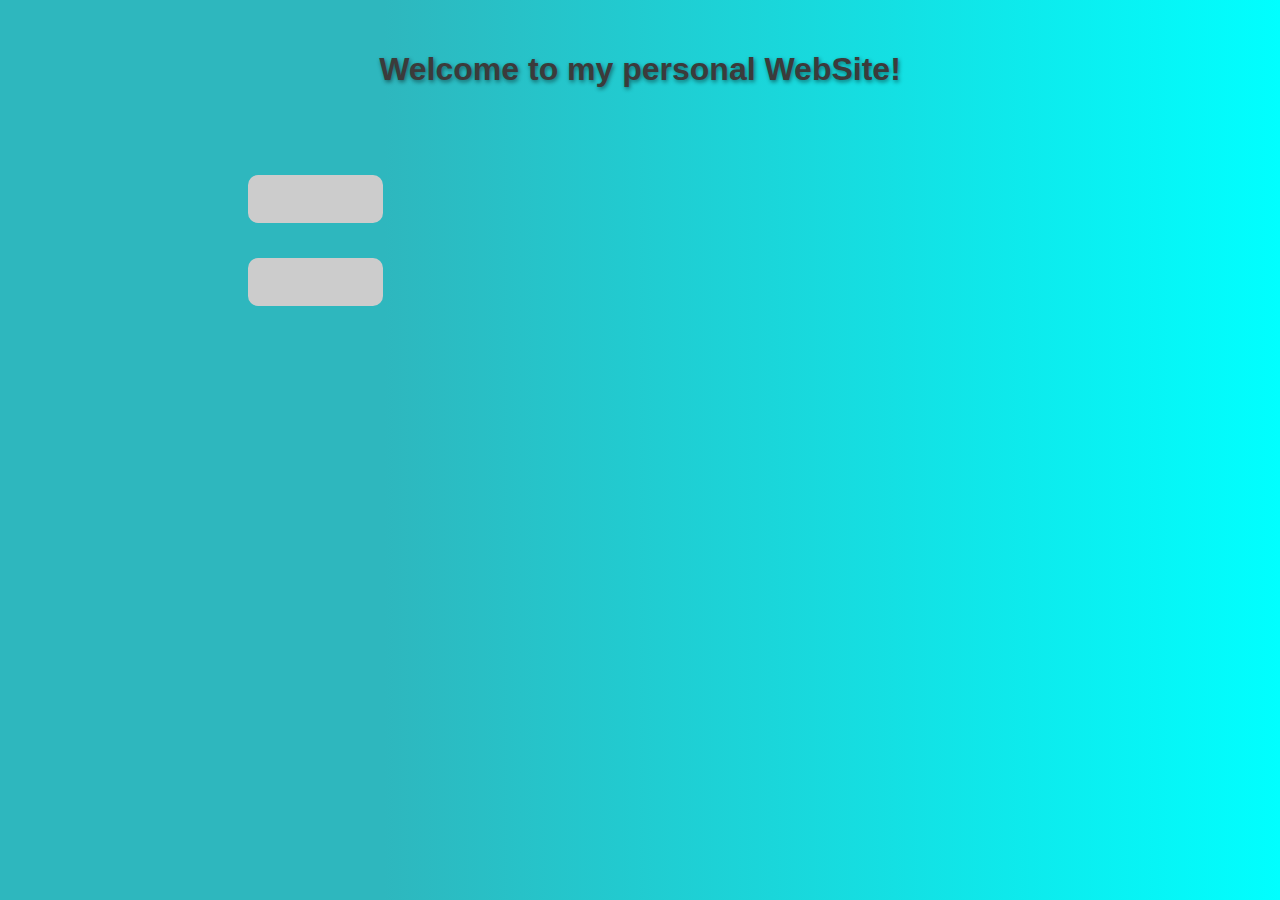
<file: index.html>
<!DOCTYPE html>
<html lang="pt-br">

<head>
    <meta charset="UTF-8">
    <meta http-equiv="X-UA-Compatible" content="IE=edge">
    <meta name="viewport" content="width=device-width, initial-scale=1.0">
    <title>Portfolio Rikelmy_CB</title>
    <link rel="stylesheet" href="style.css">
</head>

<body>
    <h1>
        Welcome to my personal WebSite!
    </h1>

    <ul>
        <li>
            <span>
                <a href="#">Contact-me!</a>
            </span>
        </li>

        <li>
            <span>
                <a href="#" class="botao2">Projects</a>
            </span>
        </li>
    </ul>
</body>

</html>
</file>
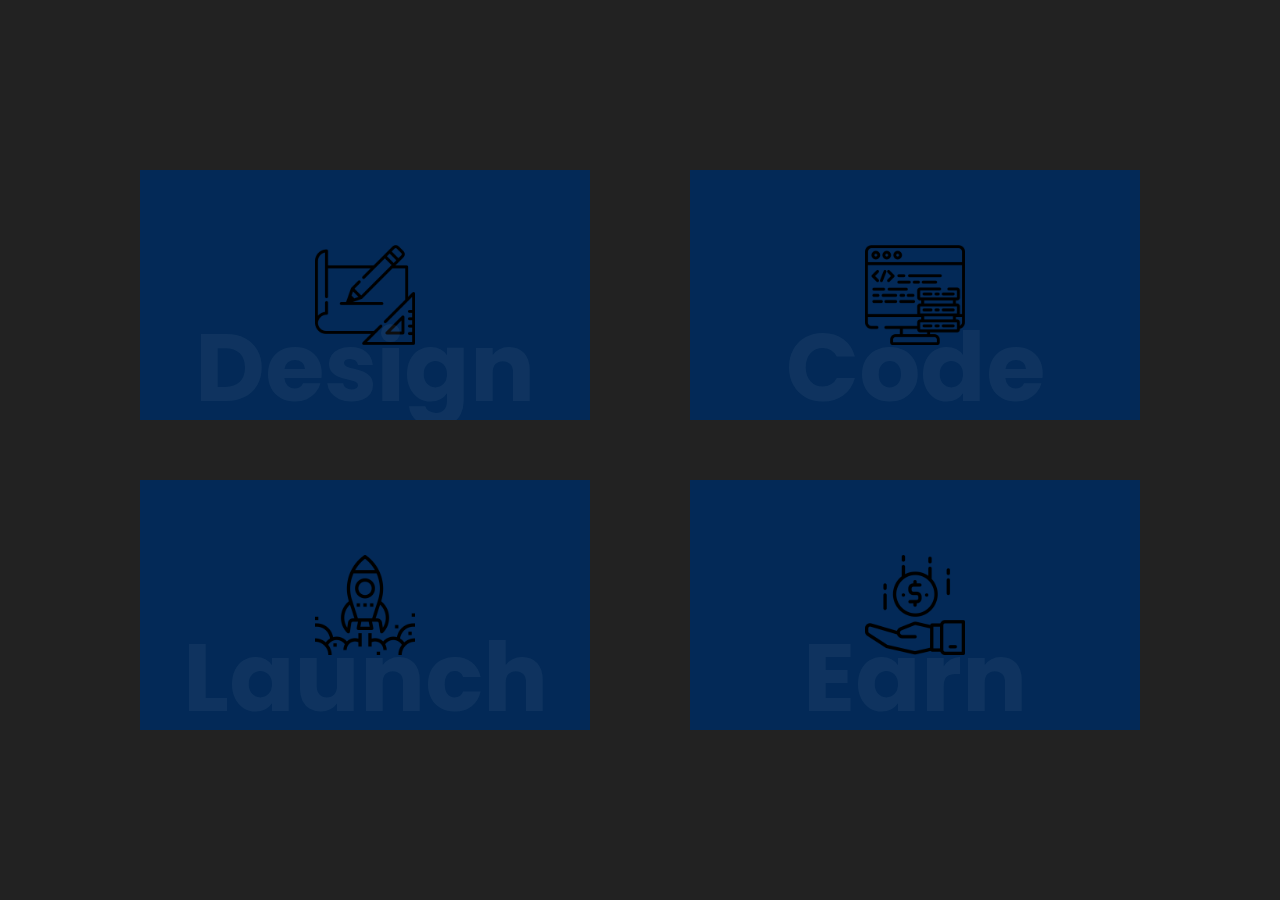
<file: CardsAnimadosResponsivos/index.html>
<!DOCTYPE html>
<html lang="pt-br">

<head>
    <meta charset="UTF-8">
    <meta http-equiv="X-UA-Compatible" content="IE=edge">
    <meta name="viewport" content="width=device-width, initial-scale=1.0">
    <title>Animated Cards Hover Effect || Responsive</title>
    <link rel="stylesheet" href="style.css">
</head>

<body>
    <div class="container">
        <div class="card">
            <div class="ImgBx" data-text="Design">
                <img src="Imgs/sketch.png" alt=" ">
            </div>
            <div class="content ">
                <div>
                    <h3>Design</h3>
                    <p>Lorem ipsum dolor sit amet consectetur adipisicing elit. Iusto laboriosam perspiciatis ullam.</p>
                    <a href="# ">Read More</a>
                </div>
            </div>
        </div>
        <div class="card">
            <div class="ImgBx" data-text="Code">
                <img src="Imgs/data.png" alt=" ">
            </div>
            <div class="content ">
                <div>
                    <h3>Code</h3>
                    <p>Lorem ipsum dolor sit amet consectetur adipisicing elit. Iusto laboriosam perspiciatis ullam.</p>
                    <a href="# ">Read More</a>
                </div>
            </div>
        </div>
        <div class="card">
            <div class="ImgBx" data-text="Launch">
                <img src="Imgs/startup.png" alt=" ">
            </div>
            <div class="content ">
                <div>
                    <h3>launch</h3>
                    <p>Lorem ipsum dolor sit amet consectetur adipisicing elit. Iusto laboriosam perspiciatis ullam.</p>
                    <a href="# ">Read More</a>
                </div>
            </div>
        </div>
        <div class="card">
            <div class="ImgBx" data-text="Earn">
                <img src="Imgs/money.png" alt=" ">
            </div>
            <div class="content">
                <div>
                    <h3>Earn</h3>
                    <p>Lorem ipsum dolor sit amet consectetur adipisicing elit. Iusto laboriosam perspiciatis ullam.</p>
                    <a href="#">Read More</a>
                </div>
            </div>
        </div>
</body>

</html>
</file>
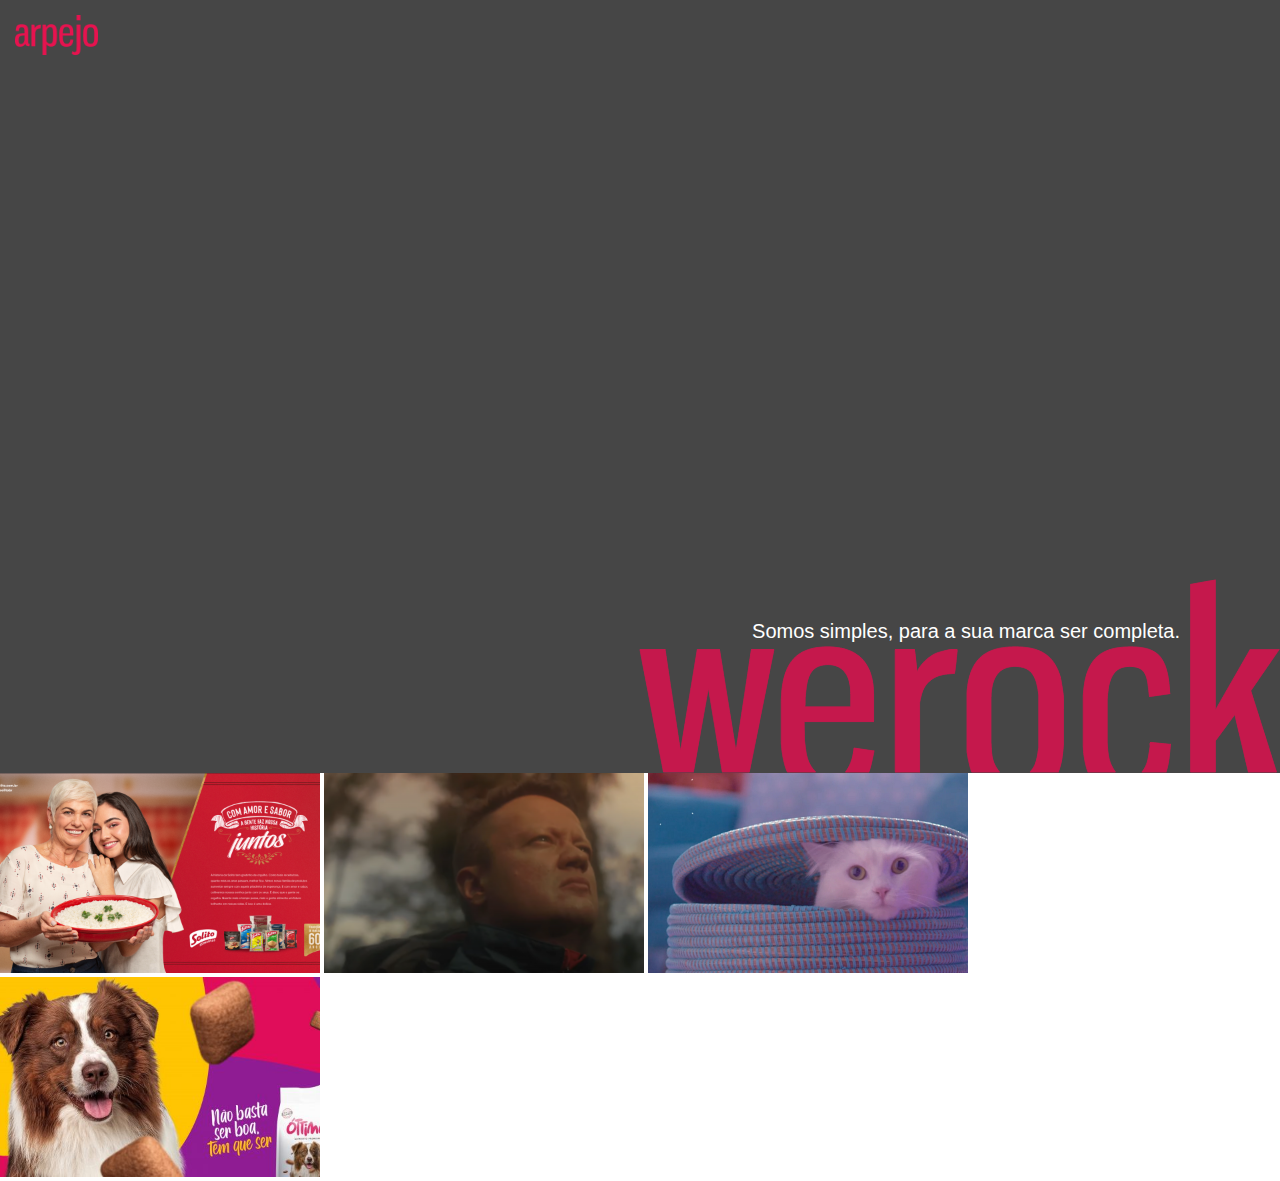
<file: copia-arpejo/index.html>
<!DOCTYPE html>
<html lang="pt-br">

<head>
    <meta charset="UTF-8">
    <meta http-equiv="X-UA-Compatible" content="IE=edge">
    <meta name="viewport" content="width=device-width, initial-scale=1.0">
    <title>Arpejo | Cópia</title>

    <link rel="stylesheet" href="style.css">


</head>



<body>


    <header>
        <a href="   ">
            <img src="Imagens/logos/arpejo-logo.png" alt="ArpejoLogo">
        </a>
    </header>


    <div class="Primeira-Parte">
        <img src="Imagens/logos/werock.png" alt="werock" class=werock>
        <span>Somos simples, para a sua marca ser completa.</span>
    </div>

    <div class="imagens1">
        <img src="Imagens/imagem1.png" alt="">
        <img src="Imagens/Imagem2.png" alt="">
        <img src="Imagens/Imagem3.png" alt="">
        <img src="Imagens/Imagem4.png" alt="">
    </div>
</body>

</html>
</file>
<file: style.css>
@charset "UTF-8";
    * {
        font-family: Arial, Helvetica, sans-serif;
    }
    
    body {
        background-image: linear-gradient(-90deg, aqua, rgb(46, 183, 190)70%);
    }
    
    body h1 {
        padding-top: 30px;
        text-align: center;
        color: rgb(59, 59, 59);
        text-decoration: none;
        text-shadow: 1px 2px 4px rgba(0, 0, 0, 0.486);
        user-select: none;
    }
    
    body ul {
        margin-top: 100px;
        list-style: none;
        display: grid;
        gap: 60px;
        justify-items: start;
        margin-left: 200px;
    }
    
    body ul li a {
        color: rgb(34, 34, 34);
        text-decoration: none;
        background-color: rgb(204, 204, 204);
        padding: 13px;
        border-radius: 10px;
        font-size: 20px;
        transition: 0.3s;
        color: transparent;
    }
    
    body ul li a.botao2 {
        padding-right: 50px;
    }
    
    body ul li a:hover {
        box-shadow: 4px 6px 14px rgba(0, 0, 0, 0.575);
        color: black;
        background-color: #002780/#CF0921;
    }
</file>
<file: CardsAnimadosResponsivos/style.css>
@import url('https://fonts.googleapis.com/css2?family=Poppins:wght@400;500;600;700;800;900&display=swap');
* {
    margin: 0;
    padding: 0;
    font-family: 'poppins', sans-serif;
    box-sizing: border-box;
}

body {
    display: flex;
    justify-content: center;
    align-items: center;
    background: #222;
    min-height: 100vh;
}

.container {
    position: relative;
    width: 1000px;
    display: flex;
    justify-content: space-between;
    flex-wrap: wrap;
    margin: 20px;
}

.container .card {
    position: relative;
    height: 250px;
    background: #fff;
    display: flex;
    width: 45%;
    margin: 30px 0;
}

.container .card .ImgBx img {
    width: 150px;
    height: auto;
    max-width: 100px;
    transition: 0.5s ease-in-out;
}

.container .card .ImgBx {
    position: absolute;
    top: 0;
    left: 0;
    width: 100%;
    height: 100%;
    background: rgb(3, 41, 87);
    z-index: 1;
    display: flex;
    justify-content: center;
    align-items: center;
    overflow: hidden;
    transition: 0.5s ease-in-out;
}

.container .card:hover .ImgBx {
    width: 150px;
    height: 150px;
    left: -75px;
    top: calc(50% - 75px);
    transition: 0.5s ease-in-out;
    background: #ff0057;
}

.container .card .ImgBx:before {
    content: attr(data-text);
    position: absolute;
    bottom: -20px;
    left: 0;
    width: 100%;
    text-align: center;
    font-size: 6em;
    color: rgba(255, 255, 255, 0.05);
    font-weight: 700;
}

.container .card:hover .ImgBx img {
    max-width: 75px;
    transition: 0.5s ease-in-out;
}

.container .card .content {
    position: absolute;
    right: 0;
    width: calc(100% - 75px);
    height: 100%;
    padding: 20px;
    display: flex;
    justify-content: center;
    align-items: center;
}

.container .card .content h3 {
    margin-bottom: 5px;
    font-size: 24px;
}

.container .card .content a {
    display: inline-block;
    margin-top: 10px;
    padding: 5px 10px;
    background: #333;
    text-decoration: none;
    color: white;
}

@media (max-width: 992px) {
    .container {
        width: 100%;
        flex-direction: column;
        align-items: center;
    }
    .container .card {
        width: 400px;
    }
}

@media (max-width: 768px) {
    .container .card {
        max-width: 300px;
        flex-direction: column;
        height: auto;
    }
    .container .card .ImgBx {
        position: relative;
    }
    .container .card .ImgBx,
    .container .card:hover .ImgBx {
        width: 100%;
        height: 200px;
        left: 0;
    }
    .container .card .ImgBx img,
    .container .card:hover .ImgBx img {
        max-width: 100px;
    }
    .container .card .content {
        position: relative;
        width: 100%;
    }
}
</file>
<file: copia-arpejo/style.css>
@charset "UTF-8";
    * {
        padding: 0;
        margin: 0;
    }
    
    .Primeira-Parte {
        width: 100vw;
        height: 81vh;
        background-color: rgb(70, 70, 70);
        display: flex;
        align-items: flex-end;
        justify-content: flex-end;
    }
    
    .werock {
        display: flex;
        margin: auto;
        width: auto;
        height: auto;
        position: absolute;
    }
    
    .Primeira-Parte span {
        position: relative;
        bottom: 130px;
        right: 100px;
        font-size: 20px;
        font-family: Arial, Helvetica, sans-serif;
        color: white;
    }
    
    body header {
        background-color: rgb(70, 70, 70);
    }
    
    body header a img {
        position: relative;
        width: 83px;
        height: 40px;
        left: 15px;
        top: 15px;
    }
    
    .imagens1 img {
        width: 25%;
    }
</file>
